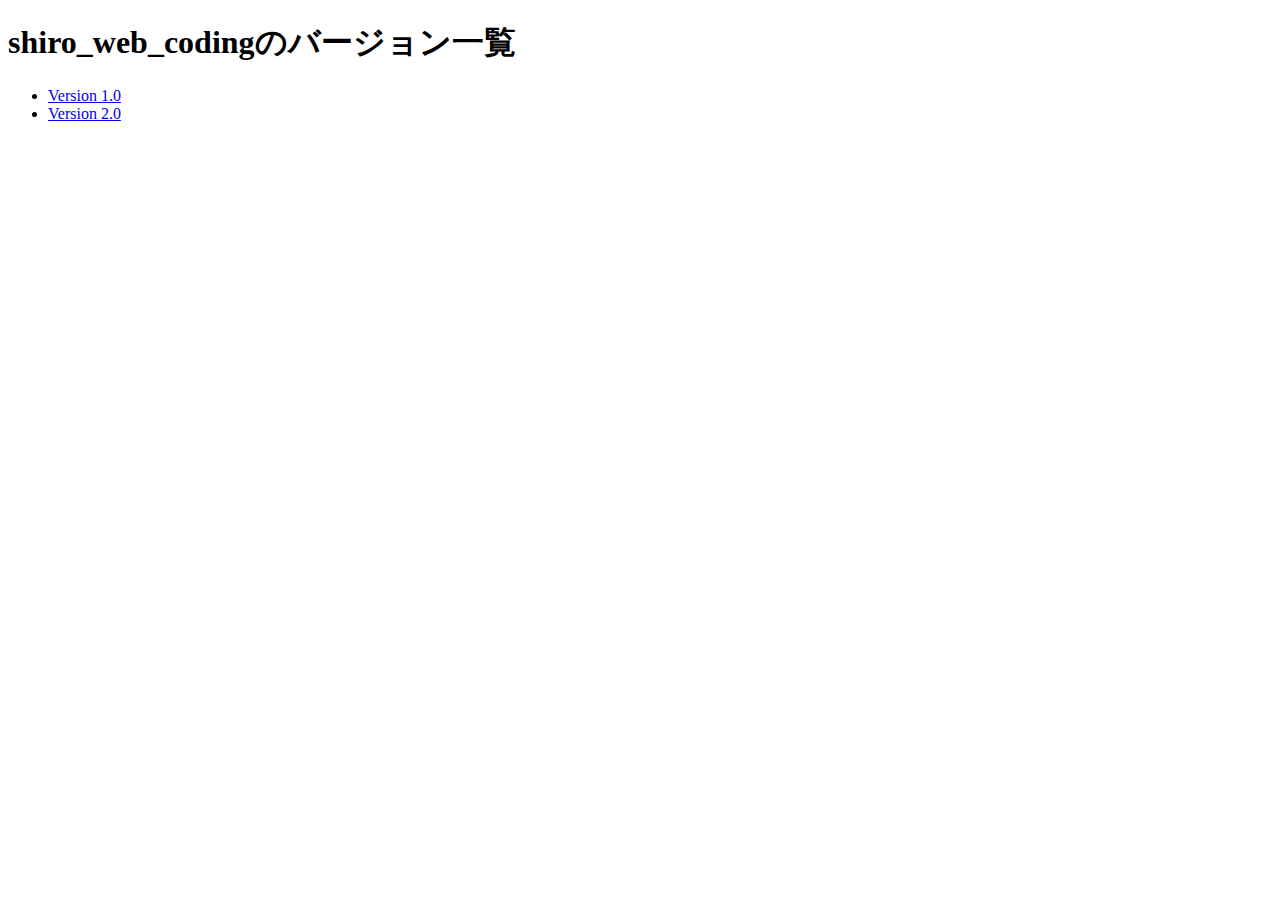
<file: index.html>
<!DOCTYPE html>
<html>
<head>
    <meta charset="UTF-8">
    <meta name="viewport" content="width=device-width, initial-scale=1.0">
    <meta http-equiv="X-UA-Compatible" content="ie=edge">
    <meta name="robots" content="noindex">
    <title>shiro_web_coding のバージョン一覧</title>
</head>
<body>
    <h1>shiro_web_codingのバージョン一覧</h1>
    <ul>
        <li><a href="v1.0/">Version 1.0</a></li>
        <li><a href="v2.0/">Version 2.0</a></li>
    </ul>
</body>
</html>
</file>
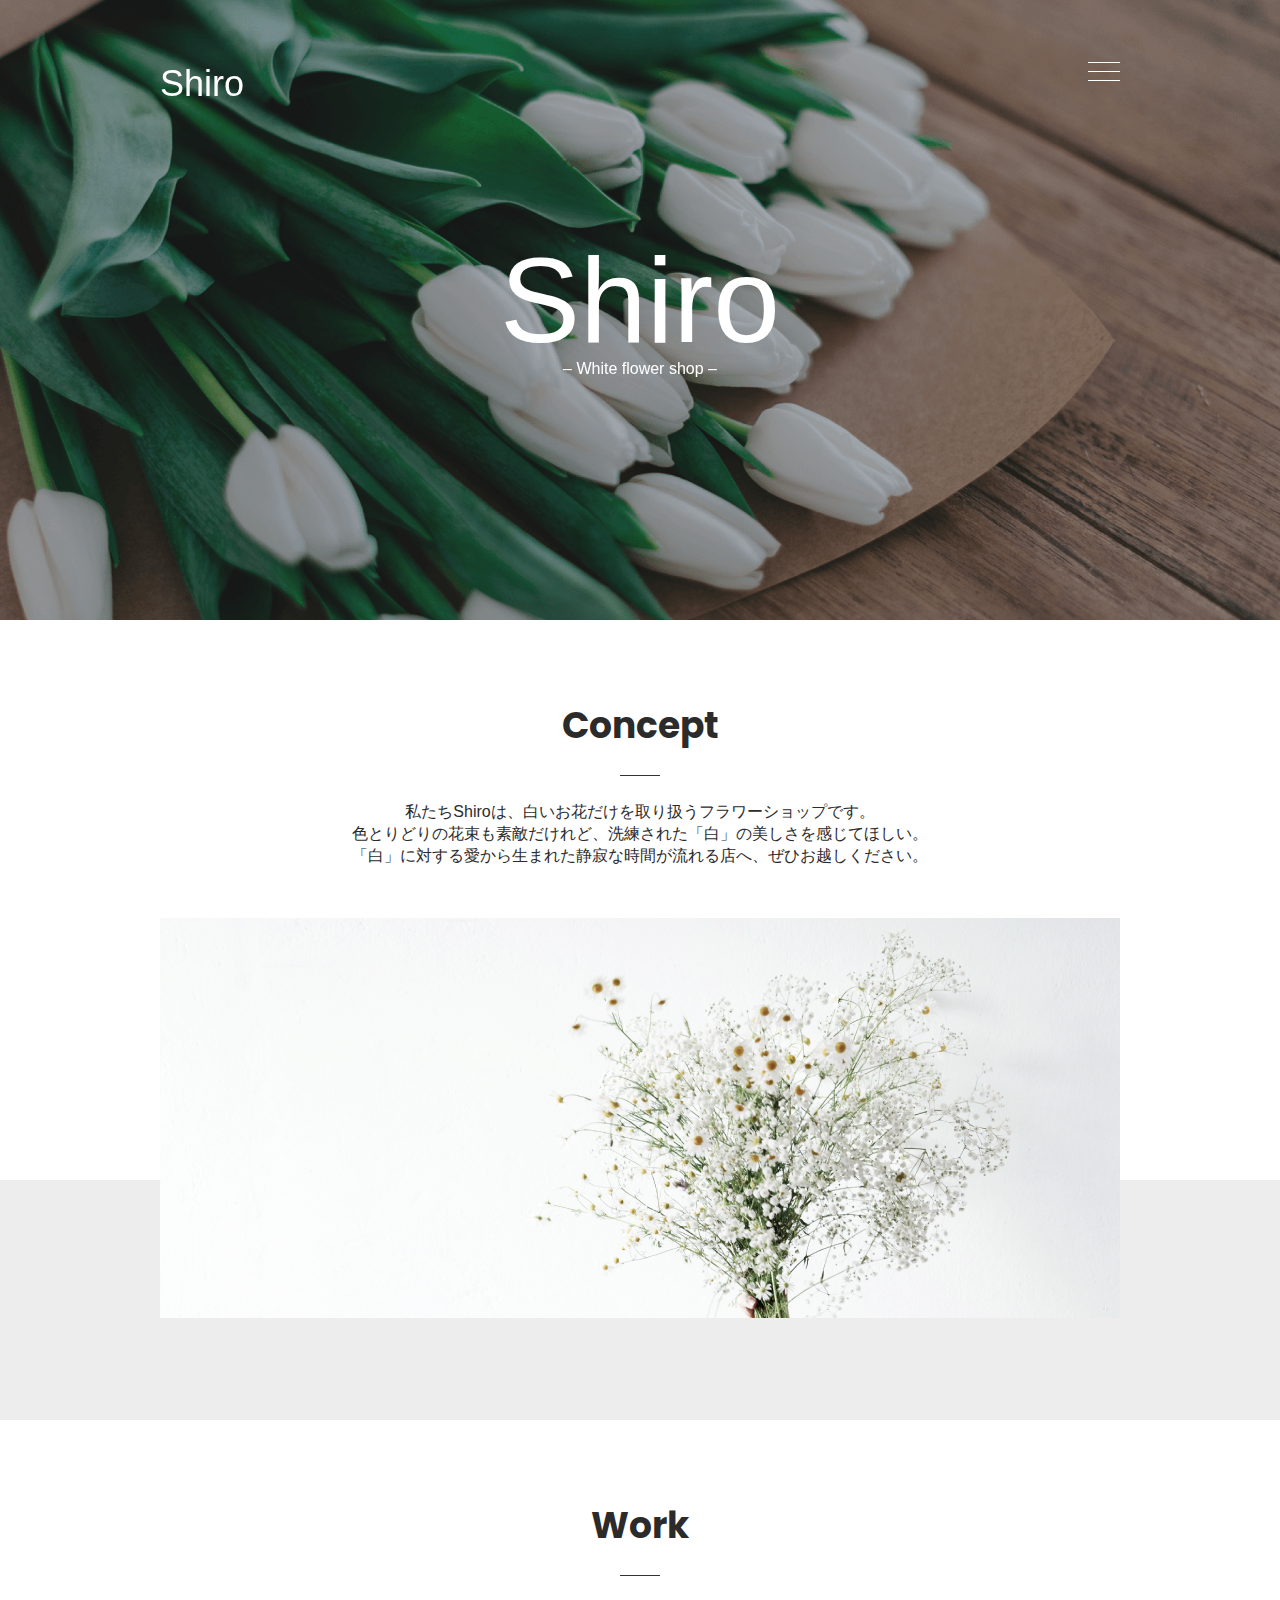
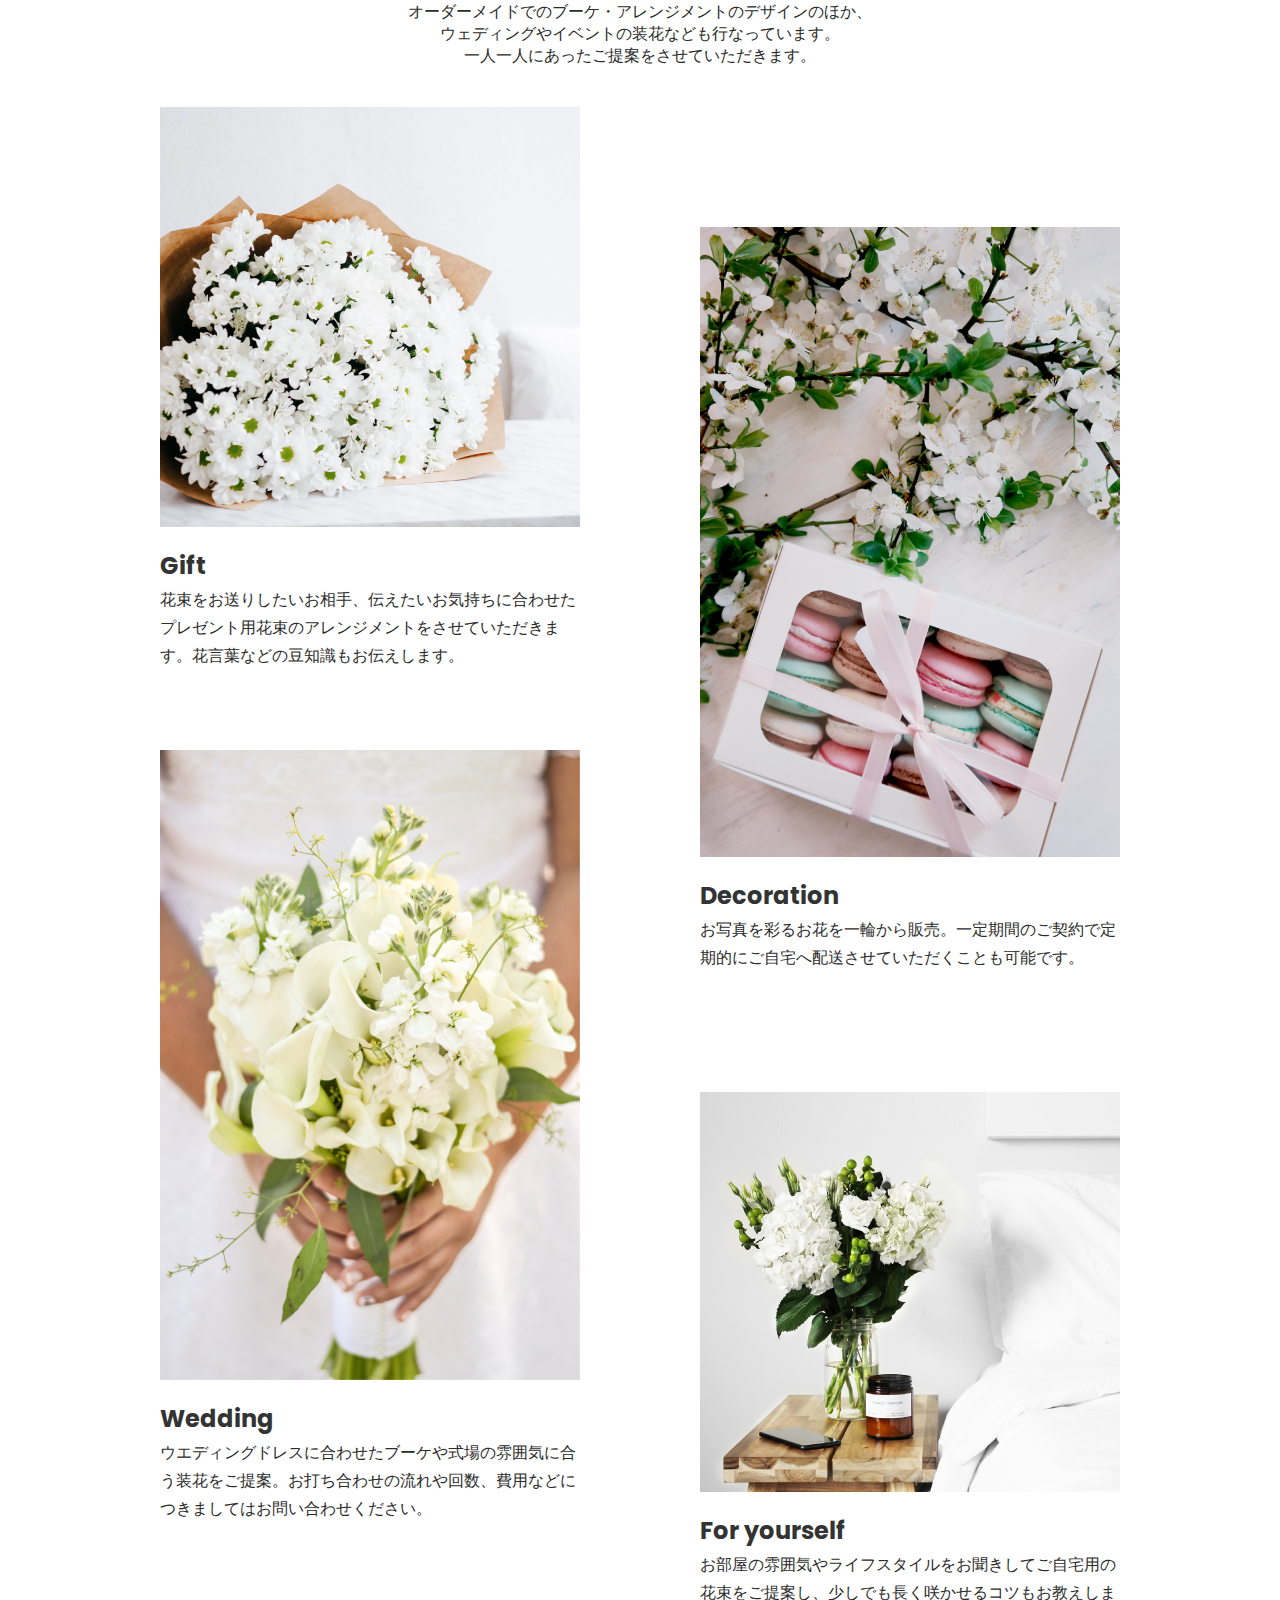
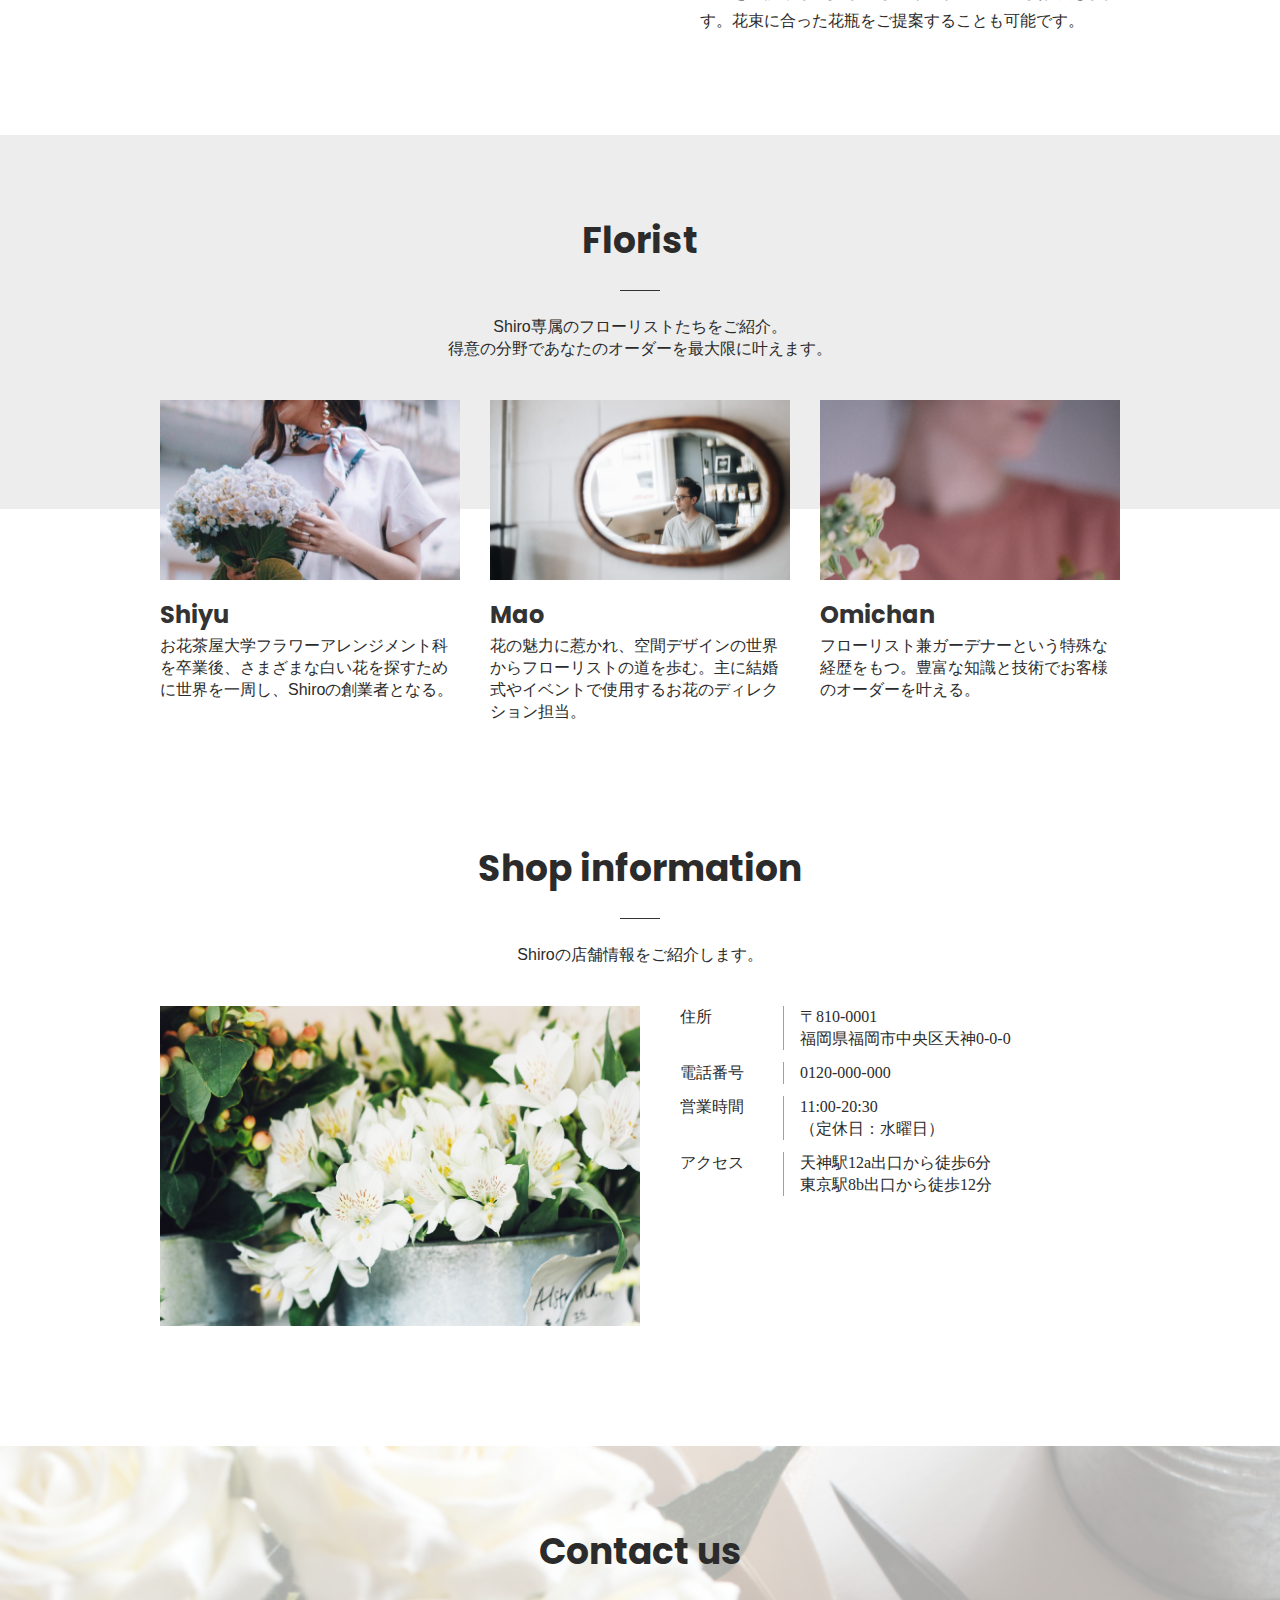
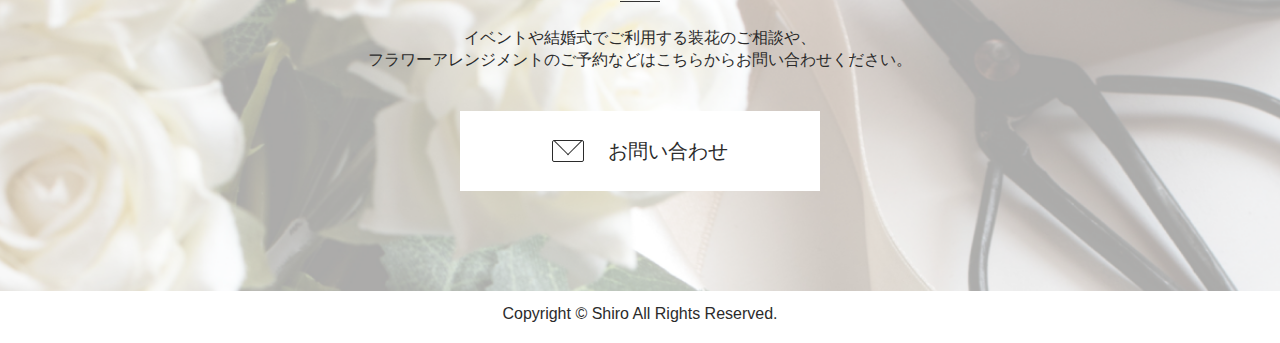
<file: v1.0/index.html>
<!DOCTYPE html>
<html lang="ja">
<head>
    <meta charset="UTF-8">
    <meta name="viewport" content="width=device-width, initial-scale=1.0">
    <meta http-equiv="X-UA-Compatible" content="ie=edge">
    <meta name="robots" content="noindex">
    <!-- Google Fonts-->
    <link href="https://fonts.googleapis.com/css?family=Poppins:400,700&display=swap" rel="stylesheet">
    <!-- Style -->
    <link rel="stylesheet" type="text/css" media="screen" href="css/main.css"/>

    <title>Shiro - White flower shop</title>
</head>
<body>
    <!-- header -->
    <header id="header">
        <div class="inner">
            <div class="header_contents">
                <a href="#" id="header_logo">Shiro</a>
                <div id="nav_toggle">
                    <div>
                        <span></span>
                        <span></span>
                        <span></span>
                    </div>
                </div>
            </div>
            <nav id="global_nav">
                <ul>
                    <li><a href="#concept">Concept</a></li>
                    <li><a href="#work">Work</a></li>
                    <li><a href="#florist">Florist</a></li>
                    <li><a href="#shop_info">Shop information</a></li>
                    <li><a href="#contact">Contact us</a></li>
                </ul>
            </nav>
        </div>
    </header>
    <!-- //header -->
    <!-- Top -->
    <section id="top" class="top">
        <div class="inner">
            <div id="top_logo">
                <h1>Shiro</h1>
                <p>&#8210; White flower shop &#8210;</p>
            </div>
        </div>
    </section>
    <!-- //Top-->
    <!-- Concept -->
    <section id="concept" class="concept">
        <div class="inner">
            <div class="content_title">
                <h1>Concept</h1>
                <hr>
                <p>私たちShiroは、白いお花だけを取り扱うフラワーショップです。<br class="br_pc">
                    色とりどりの花束も素敵だけれど、洗練された「白」の美しさを感じてほしい。<br class="br_pc">
                    「白」に対する愛から生まれた静寂な時間が流れる店へ、ぜひお越しください。</p>
            </div>
            <img src="./img/concept.png" class="concept_img">
            <div class="concept_under">
            </div>
        </div>
    </section>
    <!-- //Concept-->
    <!-- Work -->
    <section id="work" class="work">
        <div class="inner">
            <div class="content_title">
                <h1>Work</h1>
                <hr>
                <p>オーダーメイドでのブーケ・アレンジメントのデザインのほか、<br class="br_pc">
                    ウェディングやイベントの装花なども行なっています。<br class="br_pc">
                    一人一人にあったご提案をさせていただきます。</p>
            </div>
            <div class="work_contents">
                <div class="work_content">
                    <img src="./img/work_gift.png" id="work_gift">
                    <div class="work_content_dis">
                        <h1>Gift</h1>
                        <p class="work_content_dis_p">花束をお送りしたいお相手、伝えたいお気持ちに合わせたプレゼント用花束のアレンジメントをさせていただきます。花言葉などの豆知識もお伝えします。</p>
                    </div>
                </div>
                <div class="work_content">
                    <img src="./img/work_decoretion.png" id="work_decoretion">
                    <div class="work_content_dis">
                        <h1>Decoration</h1>
                        <p>お写真を彩るお花を一輪から販売。一定期間のご契約で定期的にご自宅へ配送させていただくことも可能です。</p>
                    </div>
                </div>
                <div class="work_content">
                    <img src="./img/work_wedding.png" id="work_wedding">
                    <div class="work_content_dis">
                        <h1>Wedding</h1>
                        <p>ウエディングドレスに合わせたブーケや式場の雰囲気に合う装花をご提案。お打ち合わせの流れや回数、費用などにつきましてはお問い合わせください。</p>
                    </div>
                </div>
                <div class="work_content">
                    <img src="./img/work_for_yourself.png" id="work_for_yourself">
                    <div class="work_content_dis">
                        <h1>For yourself</h1>
                        <p>お部屋の雰囲気やライフスタイルをお聞きしてご自宅用の花束をご提案し、少しでも長く咲かせるコツもお教えします。花束に合った花瓶をご提案することも可能です。</p>
                    </div>
                </div>
            </div>
        </div>
    </section>
    <!-- //Work-->
    <!-- Florist -->
    <section id="florist" class="florist">
        <div class="innner">
            <div class="content_title">
                <h1>Florist</h1>
                <hr>
                <p>Shiro専属のフローリストたちをご紹介。<br class="br_pc">
                    得意の分野であなたのオーダーを最大限に叶えます。</p>
            </div>
            <div class="florist_contents">
                <div class="florist_content">
                    <img src="./img/florist_shiyu.png">
                    <h1>Shiyu</h1>
                    <p>お花茶屋大学フラワーアレンジメント科を卒業後、さまざまな白い花を探すために世界を一周し、Shiroの創業者となる。</p>
                </div>
                <div class="florist_content">
                    <img src="./img/florist_mao.png">
                    <h1>Mao</h1>
                    <p>花の魅力に惹かれ、空間デザインの世界からフローリストの道を歩む。主に結婚式やイベントで使用するお花のディレクション担当。</p>
                </div>
                <div class="florist_content">
                    <img src="./img/florist_omichan.png">
                    <h1>Omichan</h1>
                    <p>フローリスト兼ガーデナーという特殊な経歴をもつ。豊富な知識と技術でお客様のオーダーを叶える。</p>
                </div>
            </div>
            <div class="florist_top"></div>
        </div>
    </section>
    <!-- //Florist-->
    <!-- Shop information -->
    <section id="shop_info" class="shop_info">
        <div class="inner">
            <div class="content_title">
                <h1>Shop information</h1>
                <hr>
                <p>Shiroの店舗情報をご紹介します。</p>
            </div>
            <div class="shop_info_contents">
                <img src="./img/shop_information.png">
                <dl>
                    <dt>住所</dt>
                    <dd>&#12306;810-0001<br/>福岡県福岡市中央区天神0-0-0</dd>

                    <dt>電話番号</dt>
                    <dd>0120-000-000</dd>

                    <dt>営業時間</dt>
                    <dd>11:00-20:30<br/>&#xFF08;定休日：水曜日&#xFF09;</dd>

                    <dt>アクセス</dt>
                    <dd>天神駅12a出口から徒歩6分<br/>東京駅8b出口から徒歩12分</dd>
                </dl>
            </div>
        </div>
    </section>
    <!-- //Shop information-->
    <!-- Contact -->
    <section id="contact" class="contact">
        <div class="inner">
            <div class="content_title">
                <h1>Contact us</h1>
                <hr>
                <p>イベントや結婚式でご利用する装花のご相談や、<br class="br_pc">
                    フラワーアレンジメントのご予約などはこちらからお問い合わせください。</p>
            </div>
            <a href="#" id="contact_btn"><span></span>お問い合わせ</a>
        </div>
    </section>
    <!-- //Contact-->

    <!-- footer -->
    <footer id="footer">
        <div class="inner">
            <p>Copyright &copy; Shiro All Rights Reserved.</p>
        </div>

    </footer>
    <!-- //footer -->
    <!-- JQuery -->
    <script src="https://code.jquery.com/jquery-3.4.1.min.js" integrity="sha256-CSXorXvZcTkaix6Yvo6HppcZGetbYMGWSFlBw8HfCJo=" crossorigin="anonymous"></script>

    <!-- Script -->
    <script src="./js/header_nav_toggle.js" ></script>
    <script src="./js/smooth_scroll_fix_height.js" ></script>
</body>
</html>
</file>
<file: v1.0/css/main.css>
@charset "utf-8";
@import url(../css/html5reset-1.6.1.css); /*reset css*/

/* common */
body {
    position: relative;
    z-index: -3;
}
.inner {
    display: block;
    width: 960px;
    margin: 0 auto;
}
.inner:after {
    content: "";
    clear: both;
    display: block;
}
.br_pc {
    display: block;
}
.content_title {
    display: block;
    width: 960px;
    text-align: center;
    color: #2B2B2B;
    margin: 0 auto;
}
.content_title h1 {
    font-family: 'Poppins', sans-serif;
    font-size: 36px;
    line-height: 51px;
    font-weight: bold;
}
.content_title hr {
    width: 40px;
    border: none;
    border-top: 1px #333333 solid;
    margin: 24px auto 0;
}
.content_title p {
    font-size: 16px;
    line-height: 22px;
    font-family: "Myriad Pro", "myriad-pro", Tahoma, Verdana, sans-serif;
    font-weight: 400;
    font-style: normal;
    margin-top: 24px;
}
@media screen and (max-width: 992px) {
    .content_title {
        width: calc(100% - 40px);
    }
}
@media screen and (max-width: 768px) {
    .content_title h1 {
        font-size: 28px;
    }
    .content_title p {
        text-align: left;
        font-size: 14px;
        line-height: 25px;
    }
    .br_pc {
        display: none;
    }
}
/* header */
#header {
    width: 100%;
    height: 64px;
    position: fixed;
    z-index: 900;
    margin-top: 40px;
}
#header .inner {
    display: block;
    width: 100%;
    position: relative;
    z-index: 901;
}
#header .header_contents {
    display: block;
    width: 960px;
    height: auto;
    position: absolute;
    left: calc((100% - 960px)*0.5);
    z-index: 902;
}
a#header_logo {
    display: block;
    text-decoration: none;
    font-size: 36px;
    line-height: 50px;
    font-family: "Myriad Pro", "myriad-pro", Tahoma, Verdana, sans-serif;
    font-weight: 400;
    font-style: normal;
    color: #FFFFFF;
    margin-top: 19px;
}
#header #nav_toggle {
    position: absolute;
    display: block;
    width: 32px;
    height: 19px;
    top: 22px;
    right: 0;
    cursor: pointer;
}
#header #nav_toggle div {
    width: 100%;
    position: relative;
}
#header #nav_toggle div span {
    display: block;
    width: 100%;
    height: 1px;
    position: absolute;
    left: 0;
    background: #FFFFFF;
    -webkit-transition: .35s ease-in-out;
    -moz-transition: .35s ease-in-out;
    transition: .35s ease-in-out;
}
#header #nav_toggle div span:nth-child(1) {
    top: 0;
}
#header #nav_toggle div span:nth-child(2) {
    top: 9px;
}
#header #nav_toggle div span:nth-child(3) {
    top: 18px;
}
@media screen and (max-width: 992px) {
    #header .header_contents {
        width: calc(100% - 40px);
        left: 0;
    }
    a#header_logo {
        margin-top: 19px;
        margin-left: 20px;
        margin-top: 10px;
    }
}
@media screen and (max-width: 768px) {
    #header {
        margin-top: 0;
    }
    a#header_logo {
        font-size: 28px;
        line-height: 44px;
    }
}
/* global nav */
#header #global_nav {
    display: none;
    width: 100%;
    height: 100vh;
    position: absolute;
    top: 80px;
    background-color: #FFFFFF;
    opacity: 0.9;
    text-align: center;
    z-index: 10;
}
#header #global_nav ul {
    list-style: none;
}
#header #global_nav ul li {
    display: block;
    width: 100%;
    border-bottom: 1px solid #A0A0A0;
}
#header #global_nav ul li a {
    text-decoration: none;
    color: #2B2B2B;
    font-family: "Myriad Pro", "myriad-pro", Tahoma, Verdana, sans-serif;
    font-weight: 400;
    font-style: normal;
    font-size: 18px;
    line-height: 79px;
}

/* Fixed */
#header.fixed {
    margin-top: 0;
    top: 0;
    position: fixed;
    height: 80px;
    background: #EDEDED;
/*fadein*/
    animation: fadeIn 1s ease 0s 1 normal;
    -webkit-animation: fadeIn 1s ease 0s 1 normal;
}
@keyframes fadeIn {
    0% {opacity: 0}
    100% {opacity: 1}
}
@-webkit-keyframes fadeIn {
    0% {opacity: 0;}
    100% {opacity: 1}
}
#header.fixed a#header_logo {
    color: #A0A0A0;
}
#header.fixed #nav_toggle {
    top: 30px;
}
#header.fixed #nav_toggle div span {
    background: #A0A0A0;
}
/* Open */
/* #nav_toggle 切り替えアニメーション */
#header.open #nav_toggle span:nth-child(1) {
    top: 9px;
    -webkit-transform: rotate(315deg);
    -moz-transform: rotate(315deg);
    transform: rotate(315deg);
}
#header.open #nav_toggle span:nth-child(2) {
    width: 0;
    left: 50%;
}
#header.open #nav_toggle span:nth-child(3) {
    top: 9px;
    -webkit-transform: rotate(-315deg);
    -moz-transform: rotate(-315deg);
    transform: rotate(-315deg);
}
/* top */
#top {
    width: 100%;
    height: 620px;
    background: url(../img/header.png);
    background-size: cover;
    position: relative;
    z-index: 1;
    color: #FFFFFF;
}
#top .inner {
    width: 100%;
    height: 620px;
    backdrop-filter: brightness(80%);
}
#top_logo {
    display: block;
    width: 100%;
    height: auto;
    position: absolute;
    top: 240px;
    left: 0;
    text-align: center;
}
#top_logo h1 {
    font-family: "Myriad Pro", "myriad-pro", Tahoma, Verdana, sans-serif;
    font-weight: 400;
    font-size: 120px;
    line-height: 120px;
}
#top_logo p {
    font-family: "Myriad Pro", "myriad-pro", Tahoma, Verdana, sans-serif;
    font-weight: 400;
    font-size: 16px;
    line-height: 17px;
}
@media screen and (max-width: 768px) {
    #top {
        height: 355px;
        background-position: center;
    }
    #top .inner {
        height: 355px;
    }
    #top_logo {
        top: 150px;
    }
    #top_logo h1 {
        font-size: 64px;
        line-height: 64px;
    }
    #top_logo p {
        font-size: 14px;
        line-height: 15px;
    }
}

/* concept */
#concept {
    display: block;
    width: 100%;
    background: #FFFFFF;
    position: relative;
}
#concept .inner {
    width: 100%;
    padding-top: 80px;
    padding-bottom: 553px;
}
#concept .concept_img {
    display: block;
    width: 960px;
    height: auto;
    position: absolute;
    top: 298px;
    left: calc((100% - 960px)*0.5);
    z-index: 2;
}
#concept .concept_under {
    display: block;
    width: 100%;
    height: 240px;
    background-color: #EDEDED;
    position: absolute;
    top: 560px;
    z-index: 1;
}
@media screen and (max-width: 992px) {
    #concept .concept_img {
        width: 100%;
        height: 400px;
        object-fit: cover; /* not for IE*/
        left: 0;
    }
}
@media screen and (max-width: 768px) {
    #concept .concept_img {
        width: calc(100% - 40px);
        top: 245px;
        left: 20px;
    }
    #concept .inner {
        padding-top: 40px;
        padding-bottom: 474px; /* todo fix*/
    }
    #concept .concept_under {
        height: 150px;
        background-color: #EDEDED;
        position: absolute;
        top: 540px;
        z-index: 1;
    }
}
/* work */
#work {
    display: block;
    width: 100%;
    background: #FFFFFF;
}
#work .inner {
    padding-top: 80px;
    padding-bottom: 100px;
}
#work .work_contents {
    display: block;
    width: 960px;
    margin-top: 40px;
}
#work .work_contents::after {
    content: "";
    clear: both;
    display: block;
}
#work .work_content {
    display: block;
    width: 420px;
}
#work .work_content_dis h1 {
    font-family: 'Poppins', sans-serif;
    font-weight: bold;
    font-size: 24px;
    line-height: 40px;
    color: #333333;
    margin-top: 16px;
}
#work .work_content_dis p {
    font-size: 16px;
    line-height: 28px;
    font-family: "Myriad Pro", "myriad-pro", Tahoma, Verdana, sans-serif;
    font-weight: 400;
    font-style: normal;
    color: #2B2B2B;
}
#work .work_contents .work_content:nth-child(odd) {
    float: left;
    margin-bottom: 80px;
}
#work .work_contents .work_content:nth-child(even) {
    float: right;
    margin-top: 120px;
}
@media screen and (max-width: 992px) {
    #work .inner {
        width: 100%;
        padding-bottom: 80px;
    }
    #work .work_contents {
        width: 100%;
    }
    #work .work_contents .work_content {
        width: 100%;
    }
    #work .work_contents .work_content img {
        width: calc(100% - 40px);
        height: 370px;
        margin: 0 20px;
        object-fit: cover
    }
    #work .work_contents .work_content .work_content_dis {
        width: calc(100% - 40px);
        margin: 0 20px 20px;
    }
    #work .work_contents .work_content:nth-child(odd) {
        float: none;
        display: block;
        margin-bottom: 0;
    }
    #work .work_contents .work_content:nth-child(even) {
        float: none;
        display: block;
        margin-top: 0;
        position: relative;
    }
}
@media screen and (max-width: 768px) {
    #work .inner {
        padding-top: 40px;
        padding-bottom: 20px;
    }
    #work .work_contents {
        overflow-x: auto;
        -webkit-overflow-scrolling: touch;
        width: calc(100% - 40px);
        margin: 24px 20px 0;
        display: flex;
        white-space: nowrap;
    }
    #work .work_contents::-webkit-scrollbar {
        height: 5px;
    }
    ::-webkit-scrollbar-track {
        border-radius: 10px;
        background: #EDEDED;
        
    }
    ::-webkit-scrollbar-thumb {
        border-radius: 10px;
        background: #A0A0A0;
    }
    #work .work_contents .work_content {
        display: block;
        min-width: 80%;
        margin-right: 20px;
    }
    #work .work_contents .work_content img {
        width: 100%;
        height: 200px;
        margin: 0;
    }
    #work .work_contents .work_content .work_content_dis {
        width: 100%;
        margin: 0 0 20px;
        white-space: normal;
    }
}
/* florist */
#florist {
    display: block;
    width: 100%;
    background: #FFFFFF;
    position: relative;
    z-index: -2;
    padding-top: 80px;
    padding-bottom: 40px;
}
#florist .florist_contents {
    display: block;
    width: 960px;
    margin: 40px auto 0;
    letter-spacing: -1em; /* 文字間を詰める */
    white-space: nowrap; /* 自動で折り返ししない */
}
#florist .florist_content {
    display: inline-block;
    width: 300px;
    margin-right: 30px;
    letter-spacing: normal; /* 文字間を元に戻す */
    white-space: normal; /* 自動で折り返し(元に戻す) */
    vertical-align: top; /* 高さ合わせ*/
}
#florist .florist_content h1 {
    font-family: 'Poppins', sans-serif;
    font-weight: bold;
    font-size: 24px;
    line-height: 40px;
    color: #333333;
    margin-top: 12px;
}
#florist .florist_content p {
    font-size: 16px;
    line-height: 22px;
    font-family: "Myriad Pro", "myriad-pro", Tahoma, Verdana, sans-serif;
    font-weight: 400;
    font-style: normal;
    color: #2B2B2B;
}
#florist .florist_top {
    display: block;
    width: 100%;
    height: 374px;
    background-color: #EDEDED;
    position: absolute;
    top: 0;
    z-index: -1;
}
@media screen and (max-width: 992px) {
    #florist .florist_contents {
        width: 100%;
        margin: 40px 0 0;
        letter-spacing: -1em; /* 文字間を詰める */
        white-space: nowrap; /* 自動で折り返ししない */
    }
    #florist .florist_content {
        display: inline-block;
        width: 33.33%;
        margin-right: 0;
        letter-spacing: normal; /* 文字間を元に戻す */
        white-space: normal; /* 自動で折り返し(元に戻す) */
        vertical-align: top;
    }
    #florist .florist_content img {
        width: 100%;
    }
}
@media screen and (max-width: 768px) {
    #florist {
        padding-top: 40px;
        padding-bottom: 20px;
        background: #EDEDED;
    }
    #florist .florist_contents {
        overflow-x: auto;
        -webkit-overflow-scrolling: touch;
        width: calc(100% - 40px);
        margin: 40px 20px 0;
        display: flex;
        white-space: nowrap;
    }
    #florist .florist_contents::-webkit-scrollbar {
        height: 5px;
    }
    ::-webkit-scrollbar-track {
        border-radius: 10px;
        background: #EDEDED;
        
    }
    ::-webkit-scrollbar-thumb {
        border-radius: 10px;
        background: #A0A0A0;
    }
    #florist .florist_content {
        display: block;
        min-width: 80%;
        margin-right: 20px;
        margin-bottom: 20px;
    }
    #florist .florist_content img {
        width: 100%;
    }
    #florist .florist_top {
        display: none;
    }
}
/* shop info */
#shop_info {
    display: block;
    width: 100%;
    background: #FFFFFF;
}
#shop_info .inner{
    padding: 80px 0;
}
#shop_info .shop_info_contents {
    display: block;
    width: 960px;
    margin: 40px auto;
    color: #2B2B2B;
}
#shop_info .shop_info_contents::after {
    content: "";
    clear: both;
    display: block;
}
#shop_info .shop_info_contents img {
    display: block;
    width: 50%;
    float: left;
    object-fit: cover;
}
#shop_info .shop_info_contents dl {
    display: block;
    width: 50%;
    float: right;
    font-size: 16px;
    line-height: 22px;
}
#shop_info .shop_info_contents dl dt {
    float: left;
    width: calc(30% - 40px);
    margin-left: 40px;
}
#shop_info .shop_info_contents dl dd {
    width: calc(70% - 16px); /* padding-left 16px */
    padding-left: 16px;
    margin-left: calc(30% - 1px);
    margin-bottom: 12px;
    border-left: 1px solid #A0A0A0;
}
@media screen and (max-width: 992px) {
    #shop_info .inner {
        width: 100%;
    }
    #shop_info .shop_info_contents {
        width: 100%;
        margin: 40px auto;
        color: #2B2B2B;
    }
    #shop_info .shop_info_contents dl {
        margin: 20px auto;
    }
}
@media screen and (max-width: 768px) {
    #shop_info .inner {
        padding: 40px 0 0;
    }
    #shop_info .shop_info_contents img {
        width: 100%;
        height: 370px;
        object-fit: cover;
        margin: 0;
        float: none;
    }
    #shop_info .shop_info_contents dl {
        display: block;
        width: 100%;
        margin: 20px auto;
        float: none;
        font-size: 14px;
        line-height: 28px;
    }
}
/* contact */
#contact {
    display: block;
    width: 100%;
    background: url(../img/contact_us.png);
    background-size: cover;
}
#contact .inner {
    width: 100%;
    padding-top: 80px;
    padding-bottom: 100px;
    background-color: rgba(255,255,255,0.5);
}
a#contact_btn {
    display: block;
    width: 360px;
    margin: 40px auto 0;
    text-decoration: none;
    background: #FFFFFF;
    color: #2B2B2B;
    font-size: 20px;
    line-height: 80px;
    text-align: center;
}
a#contact_btn span {
    display: inline-block;
    width: 30px;
    height: 20px;
    border-radius: 2px;
    border: solid 1px currentColor;
    position: relative;
    margin-right: 24px;
    vertical-align: text-top;
}
a#contact_btn span::before {
    content: "";
    position: absolute;
    left: 15px;
    top: -6px;
    width: 1px;
    height: 20px;
    background-color: currentColor;
    -webkit-transform-origin: bottom;
    transform-origin: bottom;
    -webkit-transform: rotate(-45deg);
    transform: rotate(-45deg);
}
a#contact_btn span::after {
    content: "";
    position: absolute;
    left: 14px;
    top: -6px;
    width: 1px;
    height: 20px;
    background-color: currentColor;
    -webkit-transform-origin: bottom;
    transform-origin: bottom;
    -webkit-transform: rotate(45deg);
    transform: rotate(45deg);
}
@media screen and (max-width: 768px) {
    #contact .inner {
        padding-top: 40px;
        padding-bottom: 64px;
    }
    a#contact_btn {
        width: calc(100% - 40px);
    }
}
/* footer */
#footer {
    height: 40px;
    text-align: center;
}
#footer .inner {
    width: 100%;
}
#footer p {
    font-size: 16px;
    line-height: 22px;
    color: #2B2B2B;
    font-family: "Myriad Pro", "myriad-pro", Tahoma, Verdana, sans-serif;
    font-weight: 400;
    font-style: normal;
    margin-top: 12px;
}
</file>
